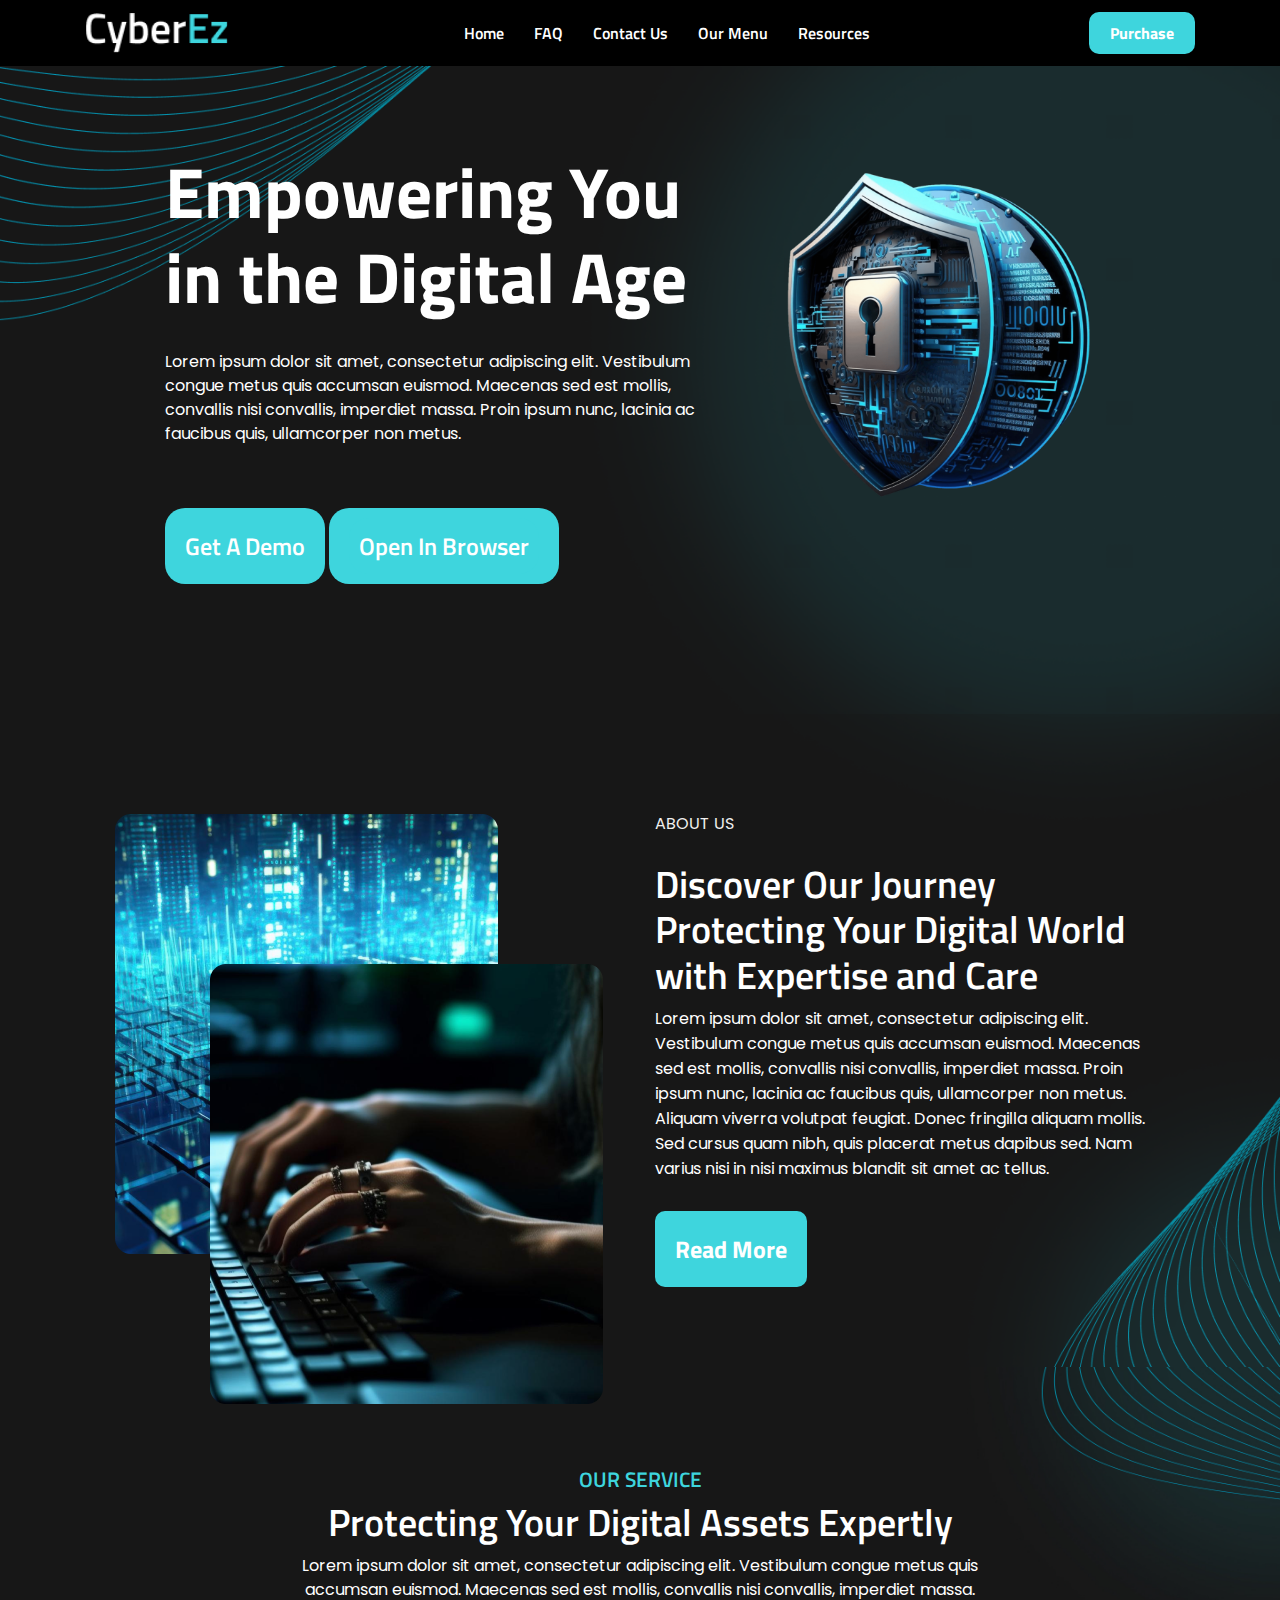
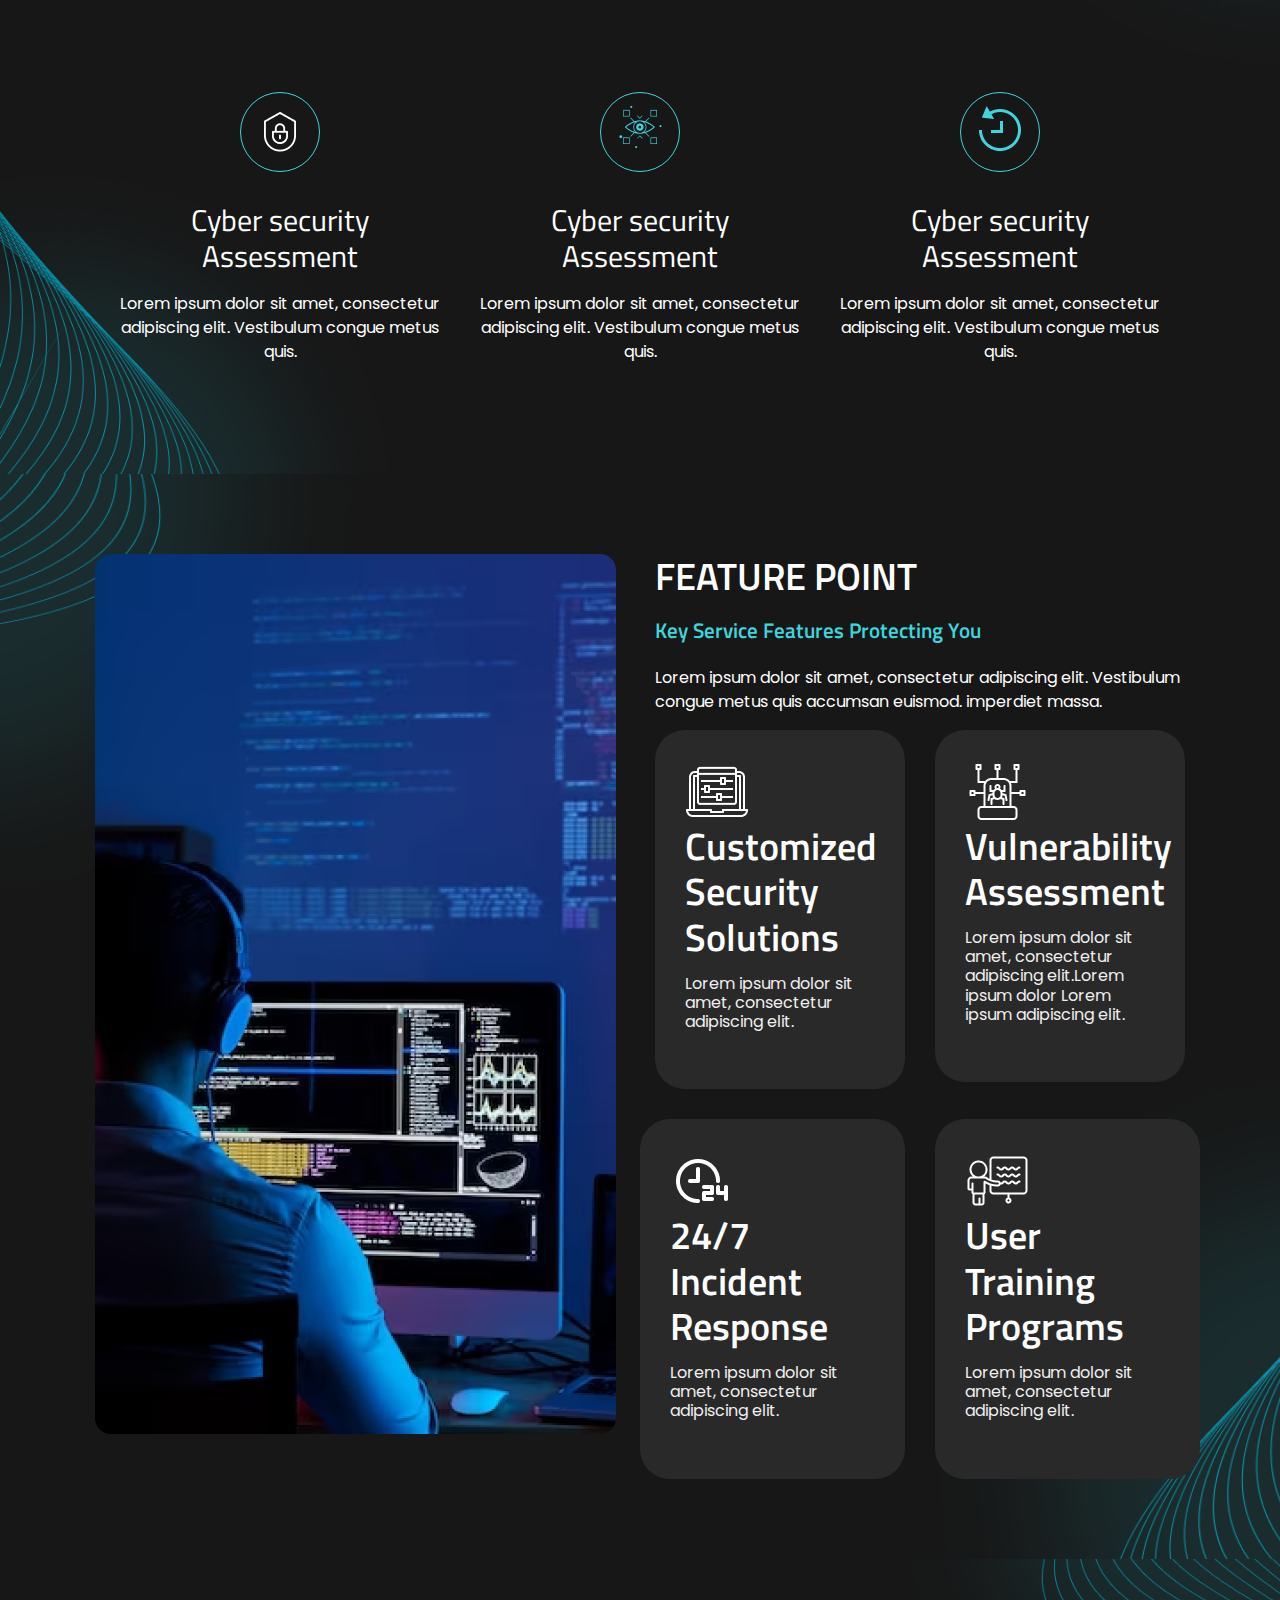
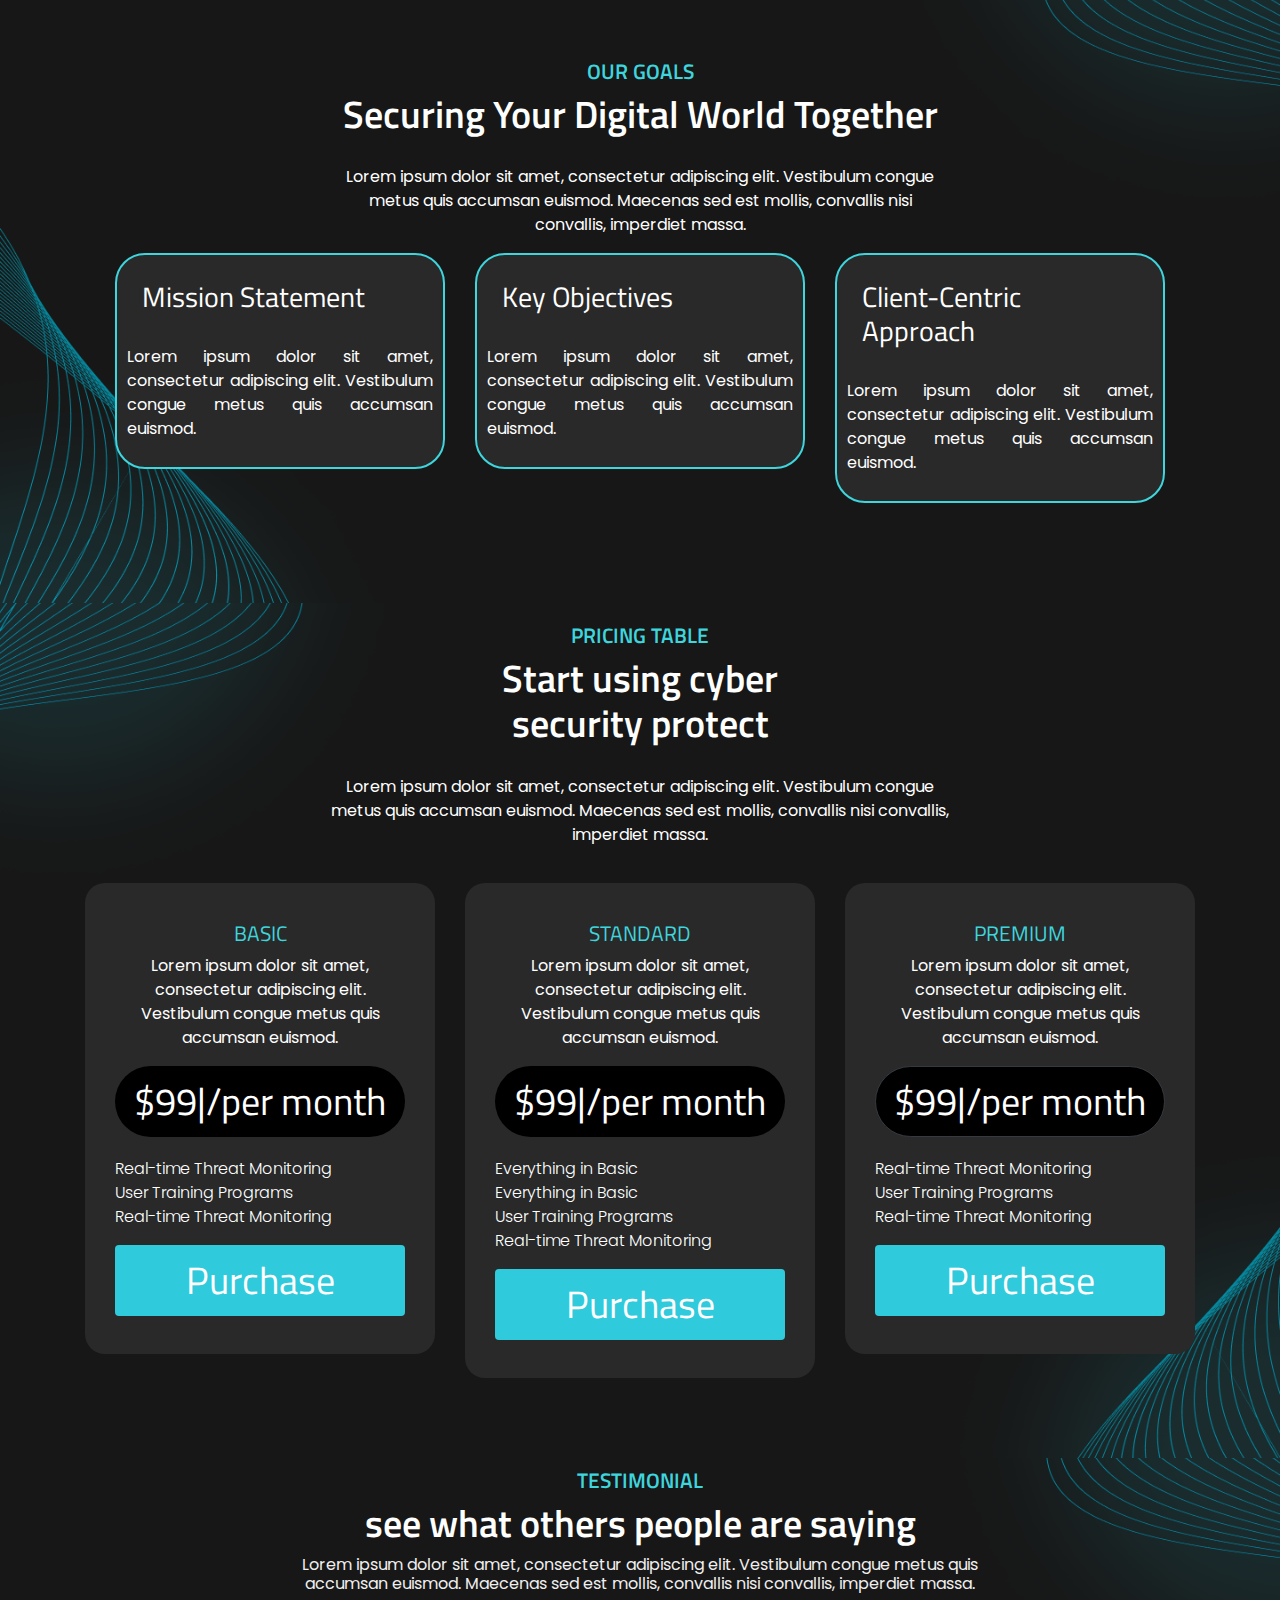
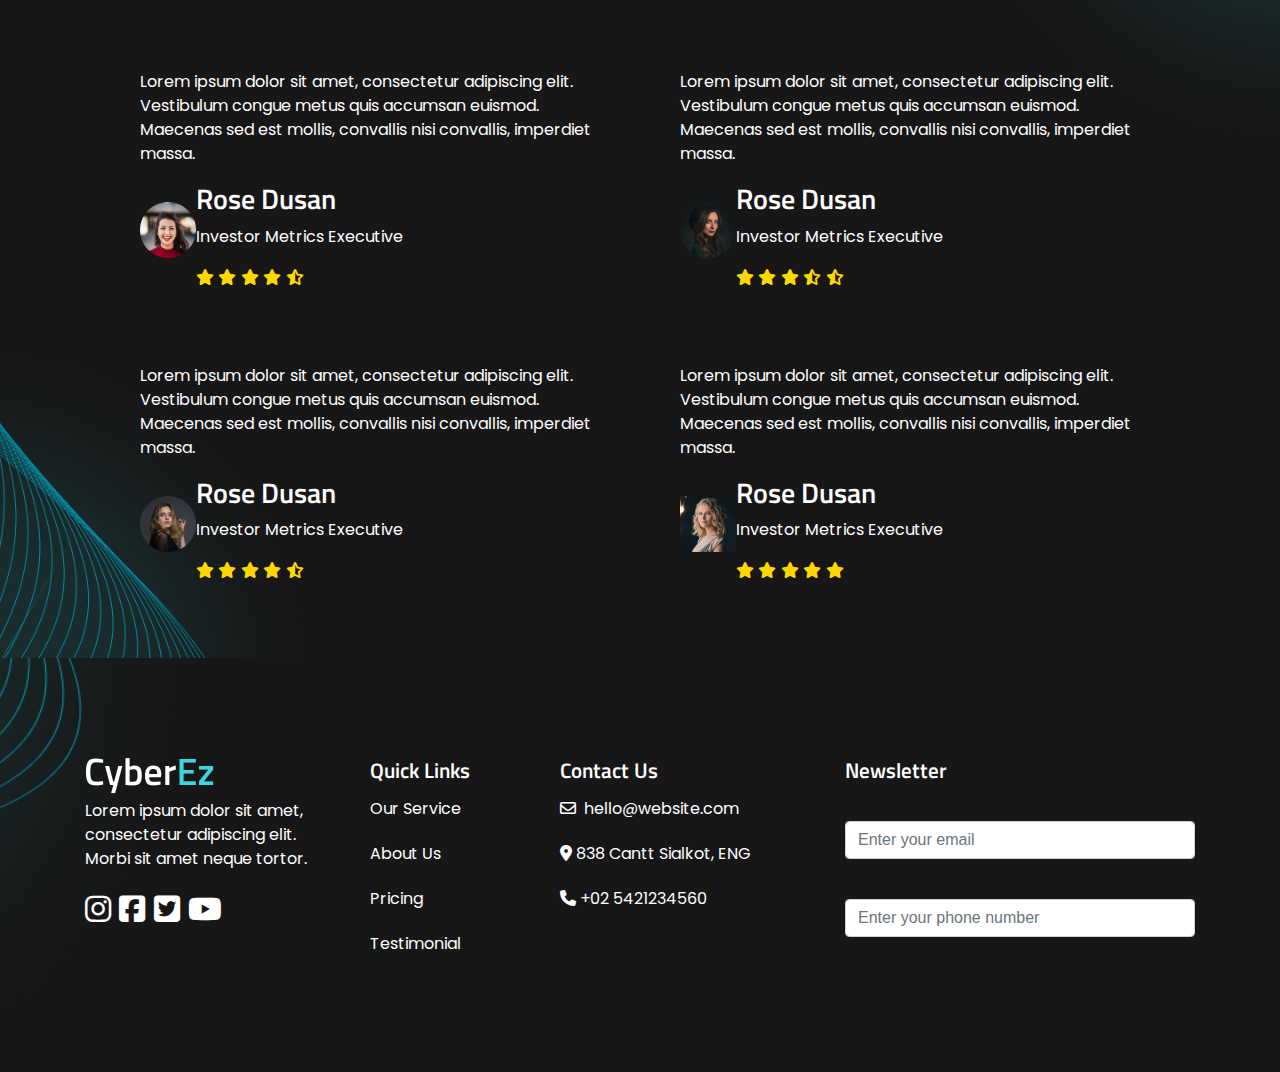
<file: index.html>
<!DOCTYPE html>
<html lang="en">
<head>
    <meta charset="UTF-8">
    <meta name="viewport" content="width=device-width, initial-scale=1.0">
    <title>gruop_work</title>

    <!--google font start-->
    <link rel="preconnect" href="https://fonts.googleapis.com">
<link rel="preconnect" href="https://fonts.gstatic.com" crossorigin>
<link href="https://fonts.googleapis.com/css2?family=Titillium+Web:ital,wght@0,200;0,300;0,400;0,600;0,700;0,900;1,200;1,300;1,400;1,600;1,700&display=swap" rel="stylesheet">
<link rel="preconnect" href="https://fonts.googleapis.com">
<link rel="preconnect" href="https://fonts.gstatic.com" crossorigin>
<link href="https://fonts.googleapis.com/css2?family=Poppins:ital,wght@0,100;0,200;0,300;0,400;0,500;0,600;0,700;0,800;0,900;1,100;1,200;1,300;1,400;1,500;1,600;1,700;1,800;1,900&display=swap" rel="stylesheet">
    <!--google font end-->
    <!--css link start-->
    <link rel="stylesheet" href="css/bootstrap.min.css">
    <link rel="stylesheet" href="css/all.min.css">
    <link rel="stylesheet" href="css/style.css">
    <link rel="stylesheet" href="css/media.css">
    <!--css link end-->
</head>
<body>
  <!--navbar part start-->
 <nav id="navbar" class="navbar navbar-expand-lg navbar-light bg-light fixed-top py-2">
  <div class="container">
    <!-- Logo -->
    <a class="navbar-brand d-flex align-items-center" href="#">
      <img src="images/CyberEz.png" alt="CyberEz Logo" loading="lazy" style="height: 40px;">
    </a>

    <!-- Toggle Button -->
    <button class="navbar-toggler" type="button" data-toggle="collapse" data-target="#navbarSupportedContent"
      aria-controls="navbarSupportedContent" aria-expanded="false" aria-label="Toggle navigation">
      <span><i class="fa-solid fa-bars"></i></span>
    </button>

    <!-- Menu & Button -->
    <div class="collapse navbar-collapse" id="navbarSupportedContent">
      <ul class="navbar-nav mx-auto mb-2 mb-lg-0">
        <li class="nav-item active">
          <a class="nav-link" href="index.html" title="Home">Home</a>
        </li>
        <li class="nav-item active">
          <a class="nav-link" href="#" title="FAQ">FAQ</a>
        </li>
        <li class="nav-item active">
          <a class="nav-link disabled" href="#" title="Contact Us">Contact Us</a>
        </li>
        <li class="nav-item active">
          <a class="nav-link disabled" href="#" title="Our Menu">Our Menu</a>
        </li>
        <li class="nav-item active">
          <a class="nav-link disabled" href="#" title="Resources">Resources</a>
        </li>
      </ul>

      <!-- Purchase Button -->
      <div class="navbtn">
        <a href="Readmore/index.html" target="_blank" class="btn ">Purchase</a>
      </div>
    </div>
  </div>
</nav>

 

  <!--navbar part end-->
  <!--banner part start-->

  <section id="bannerpart">
    <div class="container">
      <div class="row">
        <div class="col-lg-7">
          <div class="bannertittle">
            <h3>Empowering You in the Digital Age</h3>
            <p>Lorem ipsum dolor sit amet, consectetur adipiscing elit. Vestibulum congue metus quis accumsan euismod. Maecenas sed est mollis, convallis nisi convallis, imperdiet massa. Proin ipsum nunc, lacinia ac faucibus quis, ullamcorper non metus. </p>
          </div>
        </div>
        <div class="col-lg-5">
          <div class="img">
            <img src="images/wepik-export-20231026003443tjA7 1.png" alt="logo" loading="lazy" class="w-100 img-fliud">
          </div>
        </div>
      </div>
      <div class="bannerbtn">
        <a title="Let's see  to Cyber Security Demo" target="_blank" href="https://www.cshub.com/demos">Get A Demo</a>
        <a title="Let's Go To Browser" target="_blank" href="https://www.cisco.com/site/us/en/learn/topics/security/what-is-cybersecurity.html#:~:text=Cybersecurity%20is%20the%20practice%20of,or%20interrupting%20normal%20business%20processes."><span>Open In Browser</span></a>
      </div>
    </div>
  </section>
  <!--banner part end-->

  <!--about us part start-->
  <section id="Aboutuspart">
    <div class="container">
      <div class="images">
        <div class="row">
          <div class="col-lg-6" class="w-100 img-fluid">
           
          <img src="images/Image.png" alt="image.png">
          <span>
            <img src="images/Image2.png" alt="image2.png">
          </span>
        
         
          </div>
          <div class="col-lg-6" class="w-100 img-fluid">
            <div class="text">
              <h4>ABOUT US</h4>
              <h2>Discover Our Journey Protecting Your Digital World with Expertise and Care</h2>
              <p>Lorem ipsum dolor sit amet, consectetur adipiscing elit. Vestibulum congue metus quis accumsan euismod. Maecenas sed est mollis, convallis nisi convallis, imperdiet massa. Proin ipsum nunc, lacinia ac faucibus quis, ullamcorper non metus. Aliquam viverra volutpat feugiat. Donec fringilla aliquam mollis. Sed cursus quam nibh, quis placerat metus dapibus sed. 
                Nam varius nisi in nisi maximus blandit sit amet ac tellus.</p>
                <div class="aboutus_btn">
                  <a title="Why need to cyber security in our life?" target="_blank" href="https://www.simplilearn.com/tutorials/cyber-security-tutorial/what-is-cyber-security">Read More</a>
                </div>
            </div>
          </div>
        </div>
      </div>
    </div>
  </section>
  <!--About us part end-->
  <!--sathy part start-->
  <!-- service part start -->
  <section id="service-part">
    <div class="container ">
        <div class="row">
            <div class="col-lg-8 m-auto">
                <div class="service-textpart text-center">
                     <h5>OUR SERVICE</h5>
                     <h2>Protecting Your Digital Assets Expertly</h2>
                     <p>Lorem ipsum dolor sit amet, consectetur adipiscing elit. Vestibulum congue metus quis accumsan euismod. Maecenas sed est mollis, convallis nisi convallis, imperdiet massa. </p>
                </div>
            </div>
        </div>
        <div class="row">
            <div class="col-lg-4">
                <div class="service-box text-center" class="w-100 img-fluid">
                    <div class="icon1">
                     <div class="circle text-center m-auto"> 
                      <img src="images/cybersecurity.png" alt="cybersecurity.png">
                     </div>
                     <div class="ser-txt">
                      <h3>Cyber security Assessment </h3>
                      <p>Lorem ipsum dolor sit amet, consectetur adipiscing elit. Vestibulum congue metus quis.</p>
                    </div>
                    </div>
                    
                   
                </div>
            </div>
      
            <div class="col-lg-4">
              <div class="service-box text-center" class="w-100 img-fluid">
                  <div class="icon1">
                   <div class="circle1 text-center m-auto"> 
                    <img src="images/Cyber$Security.png" alt="Cyber$Security.png">
                   </div>
                   <div class="ser-txt">
                    <h3>Cyber security Assessment </h3>
                    <p>Lorem ipsum dolor sit amet, consectetur adipiscing elit. Vestibulum congue metus quis.</p>
                  </div>
                  </div>
                  
                 
              </div>
          </div>

          <div class="col-lg-4">
            <div class="service-box text-center" class="w-100 img-fluid">
                <div class="icon1">
                  <div class="circle1 text-center m-auto"> 
                    <img src="images/Backup.png" alt="Backup.png">
                  </div>
                  <div class="ser-txt">
                    <h3>Cyber security Assessment </h3>
                    <p>Lorem ipsum dolor sit amet, consectetur adipiscing elit. Vestibulum congue metus quis.</p>
                  </div>
                </div>
                
               
            </div>
        </div>
        
    
        </div>
    </div>
 </section>
  <!-- service part start -->

<!-- featured pont part -->
 <section id="featured-pont">
    <div class="container ">
        <div class="row">
            <div class="col-lg-5" class="w-100 img-fluid">
                <div class="our-picture">
                    <img src="images/Images.png">
                </div>
            </div>
            <div class="col-lg-6 offset-lg-1   ">
                <div class="featured ">
                    <h2>
                        FEATURE POINT
                    </h2>
                    <h5>
                        Key Service Features Protecting You
                    </h5>
                    <p>
                        Lorem ipsum dolor sit amet, consectetur adipiscing elit. Vestibulum congue metus quis accumsan euismod. imperdiet massa. 
                    </p>
                    <div class="row " >
                        <div class="col-lg-6">

                            <div class="featured-text">
                                <img src="images/Customize.png" alt="logo">
                            <h2>
                                Customized Security Solutions
                            </h2>
                            <h4>
                                Lorem ipsum dolor sit amet, consectetur adipiscing elit. 
                            </h4>

                            </div>
                        </div>
                        <div class="col-lg-6">
                            <div class="featured-text">
                                <img src="images/Threat.png" alt="logo">
                            <h2>
                                Vulnerability Assessment
                            </h2>
                            <h4>
                                Lorem ipsum dolor sit amet, consectetur adipiscing elit.Lorem ipsum dolor Lorem ipsum  adipiscing elit. 
                            </h4>

                            </div>
                        </div>
                        <div class="half">
                
                       <div class="row">
                        
                            <div class="col-lg-6">
                                <div class="featured-text">
                                    <img src="images/24 Hours Service.png" alt="logo">
                                <h2>
                                    24/7 Incident Response
                                </h2>
                                <h4>
                                    Lorem ipsum dolor sit amet, consectetur adipiscing elit. 
                                </h4>

                                </div>
                            </div>
                            <div class="col-lg-6">
                                <div class="featured-text">
                                    <img src="images/Training (2).png" alt="logo">
                                <h2>
                                    User Training Programs
                                </h2>
                                <h4>
                                    Lorem ipsum dolor sit amet, consectetur adipiscing elit. 
                                </h4>

                                </div>
                            </div>
                            
                       </div>
                            
                        
                    </div>
                </div>
            </div>
        </div>
    </div>

 </section>


<!-- featured point end -->
 

<!--our goals part start -->
<section id="goals-part">
        <div class="container ">
            <div class="row ">
                <div class="col-lg-7 m-auto">
                    <div class="goalstext text-center">
                        <h5>
                            OUR GOALS
                        </h5>
                        <h2 >
                            Securing Your Digital World Together
                        </h2>
                        <p>
                            Lorem ipsum dolor sit amet, consectetur adipiscing elit. Vestibulum congue metus quis accumsan euismod. Maecenas sed est mollis, convallis nisi convallis, imperdiet massa. 
                        </p>
                    </div>
                </div>
            </div>

            <div class="row" >
                <div class="col-lg-4">
                    <div class="goals-headding ">
                        <h3>
                            Mission Statement
                        </h3>
                        <p>
                            Lorem ipsum dolor sit amet, consectetur adipiscing elit. Vestibulum congue metus quis accumsan euismod. 
                        </p>
                    </div>

                </div>

                <div class="col-lg-4">
                    <div class="goals-headding">
                        <h3>
                            Key Objectives
                        </h3>
                        <p>
                            Lorem ipsum dolor sit amet, consectetur adipiscing elit. Vestibulum congue metus quis accumsan euismod. 
                        </p>
                    </div>

                </div>

                <div class="col-lg-4">
                    <div class="goals-headding">
                        <h3>
                            Client-Centric Approach
                        </h3>
                        <p>
                            Lorem ipsum dolor sit amet, consectetur adipiscing elit. Vestibulum congue metus quis accumsan euismod. 
                        </p>
                    </div>

                </div>
            </div>
           <!--<div class="row">
              <div class="col-lg-6 m-auto">
                <div class="slide">
                  
                </div>
                <div class="box">

                </div>--> 
              </div>
            </div>
        </div>

        
            
        
    

</section>

<!-- oue goals part end-->
<!-- priceinf table part start-->
 <section id="priceinf">
    <div class="container ">
        <div class="row ">
            <div class="col-lg-7 m-auto">
                <div class="card-textpart text-center">
                    <h5>
                        PRICING TABLE
                    </h5>
                    <h2>
                        Start using cyber security protect 
                    </h2>
                    <p>
                        Lorem ipsum dolor sit amet, consectetur adipiscing elit. Vestibulum congue metus quis accumsan euismod. Maecenas sed est mollis, convallis nisi convallis, imperdiet massa. 
                    </p>
                </div>

            </div>
        </div>
        <div class="row ">
            <div class="col-lg-4 ">
                    <div class="card-text  card-body ">
                        <h3 >BASIC</h3>
                        <p>Lorem ipsum dolor sit amet, consectetur adipiscing elit. Vestibulum congue metus quis accumsan euismod.  </p>
                        <button class="btn  btn-block dtext">$99|/per month</button>
                        <ol class="list">
                             <li>
                                    Real-time Threat Monitoring
                            </li>
                             <li>
                                    User Training Programs
                            </li>
                            <li>
                                    Real-time Threat Monitoring
                            </li>
                        </ol>  
                        <button class="btn btn-block dtext-color">Purchase </button>  
                   
                    </div>
                
            </div>

            <div class="col-lg-4 ">
                    <div class="card-text  card-body ">
                        <h3 >STANDARD</h3>
                        <p>Lorem ipsum dolor sit amet, consectetur adipiscing elit. Vestibulum congue metus quis accumsan euismod.  </p>
                        <button class="btn  btn-block dtext">$99|/per month</button>
                        <ol class="list">
                            <li>
                                Everything in Basic
                            </li>
                            <li>
                                Everything in Basic
                            </li>
                            <li>
                                    User Training Programs
                            </li>
                            <li>
                                    Real-time Threat Monitoring
                            </li>
                        </ol>  
                        <button class="btn btn-block dtext-color">Purchase </button>  
                   
                    </div>
                
            </div>

            <div class="col-lg-4 ">
                    <div class="card-text  card-body ">
                        <h3 >PREMIUM</h3>
                        <p>Lorem ipsum dolor sit amet, consectetur adipiscing elit. Vestibulum congue metus quis accumsan euismod.  </p>
                        <button class="btn btn-dark btn-block dtext">$99|/per month</button>
                        <ol class="list">
                             <li>
                                    Real-time Threat Monitoring
                            </li>
                             <li>
                                    User Training Programs
                            </li>
                            <li>
                                    Real-time Threat Monitoring
                            </li>
                        </ol>  
                        <button class="btn btn-block dtext-color">Purchase </button>  
                   
                    </div>
                
            </div>
        </div>
    </div>

 </section>

 



<!-- pricing table part end-->
 

  <!--sathy part end-->

  <!--khadiza part css-->
  <!-- Review Part Start  -->
     <!-- <div class="background"> -->
        <section id="reviewPart" >
            <div class="background">
            <div class="container">
                <div class="rew_title">
                    <div class="row">
                        <div class="col-lg-8 m-auto text-center">
                          <h5>TESTIMONIAL</h5>
                          <h2>see what others people are saying</h2>
                       <h4>Lorem ipsum dolor sit amet, consectetur adipiscing elit. Vestibulum congue metus quis accumsan euismod. Maecenas sed est mollis, convallis nisi convallis, imperdiet massa.</h4>
                        </div>
                        </div>
                </div>
            </div>
          <section id="review">
            <div class="container">
              <div class="row">
                <div class="col-lg-6 mt-4">
                  <div class="Item">
                    <p>Lorem ipsum dolor sit amet, consectetur adipiscing elit. Vestibulum congue metus quis accumsan euismod. Maecenas sed est mollis, convallis nisi convallis, imperdiet massa. </p>
                    <div class="reviewer">
                      <div class="women">
                        <img src="images/logo1.png" alt="logo1.png" class="w-100% img-fluid">
                      </div>
                      <div class="clientDetails">
        
                      <h3>Rose Dusan</h3>
                      <p>Investor Metrics Executive</p>
                      <div class="star">
                        <i class="fa-duotone fa-solid fa-star"></i>
                        <i class="fa-duotone fa-solid fa-star"></i>
                        <i class="fa-duotone fa-solid fa-star"></i>
                        <i class="fa-duotone fa-solid fa-star"></i>
                        <i class="fa-solid fa-star-half-stroke"></i>
                      </div>
                    </div>
                  </div>
                  
                  </div>
                </div>
                <div class="col-lg-6 mt-4">
                  <div class="Item">
                    <p>Lorem ipsum dolor sit amet, consectetur adipiscing elit. Vestibulum congue metus quis accumsan euismod. Maecenas sed est mollis, convallis nisi convallis, imperdiet massa. </p>
                    <div class="reviewer">
                      <div class="women">
                        <img src="images/logo2.png" alt="logo2.png" class="w-100% img-fluid">
                      </div>
                      <div class="clientDetails">
        
                      <h3>Rose Dusan</h3>
                      <p>Investor Metrics Executive</p>
                      <div class="star">
                        <i class="fa-solid fa-star"></i>
                        <i class="fa-solid fa-star"></i>
                        <i class="fa-solid fa-star"></i>
                        <i class="fa-solid fa-star-half-stroke"></i>
                        <i class="fa-solid fa-star-half-stroke"></i>
                      </div>
                    </div>
                  </div>
                  
                  </div>
                </div>
                <div class="col-lg-6 mt-4">
                  <div class="Item">
                    <p>Lorem ipsum dolor sit amet, consectetur adipiscing elit. Vestibulum congue metus quis accumsan euismod. Maecenas sed est mollis, convallis nisi convallis, imperdiet massa. </p>
                    <div class="reviewer">
                      <div class="women">
                        <img src="images/logo3.png" alt="logo3.png" class="w-100% img-fluid">
                      </div>
                      <div class="clientDetails">
        
                      <h3>Rose Dusan</h3>
                      <p>Investor Metrics Executive</p>
                      <div class="star">
                        <i class="fa-solid fa-star"></i>
                        <i class="fa-solid fa-star"></i>
                        <i class="fa-solid fa-star"></i>
                        <i class="fa-solid fa-star"></i>
                        <i class="fa-solid fa-star-half-stroke"></i>
                      </div>
                    </div>
                  </div>
                  
                  </div>
                </div>
                <div class="col-lg-6 mt-4">
                  <div class="Item">
                    <p>Lorem ipsum dolor sit amet, consectetur adipiscing elit. Vestibulum congue metus quis accumsan euismod. Maecenas sed est mollis, convallis nisi convallis, imperdiet massa. </p>
                    <div class="reviewer">
                      <div class="women">
                        <img src="images/logo4.png" alt="logo4.png" class="w-100% img-fluid">
                      </div>
                      <div class="clientDetails">
        
                      <h3>Rose Dusan</h3>
                      <p>Investor Metrics Executive</p>
                      <div class="star">
                        <i class="fa-solid fa-star"></i>
                        <i class="fa-solid fa-star"></i>
                        <i class="fa-solid fa-star"></i>
                        <i class="fa-solid fa-star"></i>
                        <i class="fa-solid fa-star"></i>
                      </div>
                    </div>
                  </div>
                  
                  </div>
                </div>
                 </div>
            </div>
          </div>
          </section>
       <!-- Review Part End  -->
      
      
       <!-- Contact Part Start  -->
        <section id="ContactPart">
          <div class="backround">
          <data value=""></data>
          <div class="container">
            <div class="row">
              <div class="col-lg-3">
              <div class="Items">
                <img src="images/CyberEz.png" alt="CyberEz.png">
                <p>Lorem ipsum dolor sit amet, consectetur adipiscing elit. 
                  Morbi sit amet neque tortor. </p>
                  <div class="Icons">
                    <i class="fa-brands fa-instagram "></i>
                    <i class="fa-brands fa-square-facebook "></i>
                    <i class="fa-brands fa-square-twitter "></i>
                    <i class="fa-brands fa-youtube "></i>
                  </div>
              </div>
              </div>
      
      
              <div class="col-lg-2">
                <div class="Items">
                  <h3>Quick Links</h3>
                  <p>Our Service </p>
                  <p>About Us </p>
                  <p>Pricing </p>
                  <p>Testimonial </p>   
                </div>
                </div>
      
      
      
                <div class="col-lg-3">
                  <div class="Items">
                   <h3>Contact Us</h3>
                    <p><i class="fa-regular fa-envelope">&nbsp;</i> hello@website.com</p>
                    <p><i class="fa-solid fa-location-dot">&nbsp;</i>838 Cantt Sialkot, ENG </p>
                    <p><i class="fa-solid fa-phone">&nbsp;</i>+02 5421234560 </p>
                      
                  </div>
                  </div>
      
      
                  <div class="col-lg-4">
                    <div class="Items">
                     <h3>Newsletter</h3>
                    <div class="contactBOx"></div>
                      <div class="mb-3">
                        <label for="exampleFormControlInput1" class="form-label"></label>
                        <input type="email" class="form-control"placeholder="Enter your email ">
                      </div>
                  
      
                      <div class="mb-3">
                        <label for="exampleFormControlInput1" class="form-label"></label>
                        <input type="number" class="form-control"placeholder="Enter your phone number">
                      </div>
                    </div>
                    </div>
                    </div>
              
            </div>
          </div>
        </div>
      </section>
      
      
       <!-- <sectionn id="LInk"> 
        <div class="container">
          <div class="row">
            <div class="col-lg-12">
              <div class="linkItem">
                <div class="col-lg-2">
                  <div class="links">
                    <h3>Quick Links</h3>
                    <p>Our Service</p>
                  </div>
                </div>
              </div>
            </div>
          </div>
        </div>
        </section> -->
      
      
        <!-- Contact Part End  -->


    <!--bootstrap link start-->
    <script src="js/jquery-1.12.4.min.js"></script>
    <script src="js/bootstrap.bundle.min.js"></script>
    <script src="js/script.js"></script>
    <!--bootstrap link end-->
</body>
</html>
</file>
<file: css/style.css>
/*all common css start*/
*{
    margin:0;
    padding:0;
}
a,a:hover{
    text-decoration: none;
}
ul,li{
    list-style-type: none;
}

.navbar-expand-lg {
    position: fixed;
    top: 0;
    left: 0;
    width: 100%;
    padding-top: 0px;
    z-index: 9999;
    background-color: #000 !important; 
 
  }

/*navbar css start*/


 .navbar-nav .nav-item .nav-link {
	color: #fff !important;
    font-family: "Titillium Web", sans-serif;
    font-size: 16px;
    font-weight: 600;
    padding:0 15px;
}
.nav-item a:hover{
  
    background: rgb(255,255,255);
    background: linear-gradient(90deg, rgba(255,255,255,1) 0%,#3ED5DD,rgb(2, 0, 8));;
    padding: 10px 20px;
    border-radius: 10px;
    -webkit-box-shadow: 3px 9px 49px 0px rgba(255,255,255,1);
    -moz-box-shadow: 3px 9px 49px 0px rgba(255,255,255,1);
    box-shadow: 3px 9px 49px 0px rgba(255,255,255,1);
}

.navbtn a{
    padding:10px 20px;
    font-size: 20px;
    font-weight: 700;
    font-family: "Titillium Web", sans-serif;
   background: #3ED5DD;
    border-radius: 10px;
    color:#fff;
}



.navbtn a {
  padding: 8px 20px;
  font-size: 16px;
  font-weight: 700;
  background: #3ED5DD;
  border-radius: 10px;
  color: #fff;
  text-decoration: none;
}

.navbar-expand-lg .navbar-nav:hover{
    background: #f1eeee73;
    padding:10px;
    border-radius: 20px;
   
}
.nav-corner-logo{
    z-index:0;
}

/*navbar part css end*/
/*banner part css start*/

#bannerpart{
    background: url('../images/Hero.png');
    background-position: center;
    background-repeat: no-repeat;
    background-size: cover;
    padding:150px;
}
.bannertittle h3{
    font-size: 71px;
    font-weight: 700;
    color:#fff;
    font-family: "Titillium Web", sans-serif;
    margin-bottom: 30px;
    z-index: index 1;
}
.bannertittle p{
    font-size: 16px;
    font-weight: 400;
    color:#fff;
    font-family: "Poppins", sans-serif;
}
.bannerbtn a{
    padding:20px;
    background: #3ED5DD;
    color:#fff;
    border-radius: 20px;
    font-size: 24px;
    font-weight: 600;
    font-family: "Titillium Web", sans-serif;
}
.bannerbtn span{
    padding:10px;
    background: #3ED5DD;
    color:#fff;
    border-radius: 20px;
    font-size: 24px;
    font-weight: 600;
    font-family: "Titillium Web", sans-serif;
    
}
.img:hover{
    cursor: pointer;
  
}

/*banner part css end*/

/*about us part css start*/
#Aboutuspart{
    background: url(../images/Aboutus.png);
    background-size:cover;
    background-position: center;
    background-repeat: no-repeat;
    padding:100px;
}

.images{
    position:relative;
   /* -webkit-box-shadow: 0px 6px 37px -1px rgba(62,213,221,1);
-moz-box-shadow: 0px 6px 37px -1px rgba(62,213,221,1);
box-shadow: 0px 6px 37px -1px rgba(62,213,221,1);*/
}
.images img:hover{
    -webkit-box-shadow: 0px 6px 37px -1px rgba(62,213,221,1);
-moz-box-shadow: 0px 6px 37px -1px rgba(62,213,221,1);
box-shadow: 0px 6px 37px -1px rgba(62,213,221,1);
}
.images span{
    position:absolute;
    top:150px;
    left:110px;
}
.text h4{
    font-size: 21px;
    font-weight: 600;
    font-family: "Titillium Web", sans-serif;
    color:#3ED5DD;
}
.text h2{
    color:#ffffff;
    font-size: 67px;
    font-weight: 600;
    font-family: "Titillium Web", sans-serif;
}
.text p{
    color:#ffffff;
    font-size: 16px;
    font-weight: 400;
    font-family: "Poppins", sans-serif;
    margin-bottom: 50px;
    line-height: 25px;
}
.aboutus_btn a{
    padding:20px;
    background: #3ED5DD;
    text-align: center;
    border-radius: 10px;
    color:#fff;
    font-size: 24px;
    font-weight: 700;
    font-family: "Titillium Web", sans-serif;
}
/*about us part css end*/
/*sathy part start*/
/* service part sart */
#service-part{
    background: url(../images/OurService.png);
    background-repeat: no-repeat;
    background-position: center;
    background-size: cover;
    padding:100px;
}

.service-textpart h5{
    font-size: 21px;
    font-family: "Titillium Web", sans-serif; 
    font-weight:500 ;
    color:#3ED5DD ;

}
.service-textpart h2{
    font-size: 67px;
    font-family: "Titillium Web", sans-serif; 
    font-weight:500 ;
    color:white ;

}
.service-textpart p{
    font-size: 16px;
    font-family: "Poppins", sans-serif; 
    font-weight:500 ;
    color:white;

}
.service-textpart{
    margin-bottom: 90px;
}
.service-box{
   position:relative;
}

.ser-txt h3 {
    color: white;
    font-size: 30px;
    font-family: "Titillium Web", sans-serif;
    font-weight: 500;
    padding-top: 30px;
    
    margin: 0px 10px;
    position:absolute;
  }
.ser-txt p{
    color: white;
    font-size: 16px;
    font-family:"Poppins", sans-serif; 
    font-weight:300;
    padding-top:120px;
    margin-bottom: 10px;
  
}
.icon1:hover{
    background: #3d3c3c;
    border-radius: 20px;
    border:1px solid #3ED5DD;
    z-index: 0;
    padding-top: 5px;
    
    
}
.circle{
    height: 80px;
    width:80px;
    border-radius: 80px;
    background: none;
    border: 1px solid #3ED5DD !important;
    border:#fff;
    text-align: center;
    padding-top:15px;
    
    
}
.circle:hover{
    background: #3ED5DD;
    border:4px solid white;
    z-index: 1;
}
.circle1{
    height: 80px;
    width:80px;
    border-radius: 80px;
    background: none;
    border: 1px solid #3ED5DD !important;
    border:#fff;
    text-align: center;
    padding-top:10px;
    
    
}
.circle1:hover{
    background: none;
    border:4px solid white;
    
}
.icon1 img{
    font-size: 30px;

   
}




/* service part sart */

/* featured point part start */



.featured h2{
    font-size: 21px;
    font-family: "Titillium Web", sans-serif; 
    font-weight:500 ;
    color:#3ED5DD ;
    padding-bottom: 10px;

}
.featured h5{
    font-size: 67px;
    font-family: "Titillium Web", sans-serif; 
    font-weight:500 ;
    color: white;
    padding-bottom: 15px;

    

}
.featured p{
    font-size: 16px;
    font-family: "Poppins", sans-serif;
    font-weight:300;
    color: white;
   
   
 

}
.featured-text h2{
    font-size: 28px;
    font-family: "Titillium Web", sans-serif; 
    font-weight:500 ;
    color: white;
    padding-bottom: 5px;
   

}
.half{
    margin-top: 30px;
}
.featured-text h4{
    font-size: 16px;
    font-family: "Poppins", sans-serif;
    font-weight:300;
    color: white;
    
}
.featured-text{
    padding: 30px 30px;
    background-color:rgb(41,41,41);
    border-radius: 30px;
    

}
.our-picture:hover{
    filter: grayscale(40%);
  
}


/* featured part start */
/* goals part start */

#featured-pont{
    background: url(../images/featuredpoint.png);
    background-repeat: no-repeat;
    background-position: center;
    background-size: cover;
    padding: 80px;
}

#goals-part{
    background: url(../images/Our-Goals.png);
    background-repeat: no-repeat;
    background-position: center;
    background-size: cover;
    padding: 100px;
}
#priceinf{
    background: url(../images/Pricingtable.png);
    background-repeat: no-repeat;
    background-position: center;
    background-size: cover;
    padding-bottom: 80px;
}


.slide {
    padding-top: 30px;
    color: #fff;
    margin-left: 220px;
  }
  .slide i{
    padding:0px 7px;
  }


.goalstext h5{
    font-size: 21px;
    font-family: "Titillium Web", sans-serif; 
    font-weight:500 ;
    color:#3ED5DD ;

}
.goalstext h2{
    font-size: 67px;
    font-family: "Titillium Web", sans-serif; 
    font-weight:500 ;
    color: #fff;
}
.goalstext p{
    font-size: 16px;
    font-family: "Poppins", sans-serif;
    font-weight:300;
    padding-top: 20px;
    color: #fff;

}


.goals-headding{
    padding: 10px;
    background: rgb(41,41,41);
    border-radius: 30px;
    text-align: justify;
    
   border:2px solid #3ED5DD;
   
}

.goals-headding h3{
    font-size: 28px;
    font-family: "Titillium Web", sans-serif; 
    font-weight:500;
    padding: 15px;
    color:#fff;
    text-align: left;

    

}
.goals-headding p:hover{
    color:#fff;
}
.goals-headding h3:hover{
    color:#3ED5DD;
}

.goals-headding p{
    font-size: 16px;
    font-family: "Poppins", sans-serif;
    font-weight:300;
    padding-top: 8px;
    color:#000;
}
.goals-headding:hover{
    border: 3px solid #fff;
   
    
}
/* goals part end */

/* pricinng start */
.card-body{
    background-color:rgb(41,41,41);
    padding: 38px 30px;
    border-radius: 20px;
}
.card-textpart h5{
    font-size: 21px;
    font-family: "Titillium Web", sans-serif; 
    font-weight:500 ;
    color:#3ED5DD ;
    margin-top: 20px;
   
}
.card-textpart h2{
    font-size: 67px;
    font-family: "Titillium Web", sans-serif; 
    font-weight:500 ;
    padding-right: 50px;
    color: white;
    padding: 0px 121px;
}
    

.card-textpart p{
    font-size: 16px;
    font-family: "Poppins", sans-serif;
    font-weight:300;
    padding-top: 20px;
    color: white;
    padding-bottom: 20px;

}


.card-text h3 {
    font-size: 21px;
    font-family: "Titillium Web", sans-serif; 
    font-weight:500 ;
    color:#3ED5DD ;
    text-align: center;
   

}
.card-text p{
    font-size: 16px;
    font-family: "Poppins", sans-serif;
    font-weight:300;
    color: white;
    text-align: center;
    

}
.dtext{
    color: white;
    width: 100%;
    font-size: 38px;
    font-family:"Titillium Web", sans-serif;
    font-weight:500;
    border-radius: 50px;
    background-color:black;
    margin-bottom: 20px;

}
.dtext:hover{
    background-color:#2FCADB ;
}
.list{
    color: white;
    font-size: 16px;
    font-family: "Poppins", sans-serif;
    font-weight:300;
}
.dtext-color{
    color: white;
    width: 100%;
    font-size: 38px;
    font-family:"Titillium Web", sans-serif;
    font-weight:500;
   
    background-color: #2FCADB;
}
.card-body:hover{
    border: 4px solid #3ED5DD;
    -webkit-box-shadow: 0px 6px 37px -1px rgba(62,213,221,1);
    -moz-box-shadow: 0px 6px 37px -1px rgba(62,213,221,1);
    box-shadow: 0px 6px 37px -1px rgba(62,213,221,1);

}
/* pricing part end */



/*sathy part end*/
/*khadiza part start*/
/*  Review Part Start   */
/*.background{
    background: url(../images/reviewimg.jpg);
    background-repeat: no-repeat;
    background-position: center;
    padding: 100px ;
}*/
#reviewPart{
    padding: 10px 100px 50px 100px ; 
    background: url(../images/Testimonial.png);
    background-repeat: no-repeat;
    background-position: center;
    background-size: cover;
   }
   .star{
    color:gold;
   }
  .Item:hover{
    background: rgba(176, 167, 167, 0.147);
    border-radius: 20px;
    transition: .4s;
    padding:25px;
  }
  .Item{
    padding:25px;
  }
  .container h5{
    font-size: 21px;
    font-weight: 600;
    color: #3ED5DD;
    font-family: "Titillium Web", sans-serif; 
 
 }
  .container h2{
    
    font-size: 73px;
    font-weight: 600;
    color: #FFFFFF;
    font-family: "Titillium Web", sans-serif; 
 
 }
 .rew_title h2{
    font-size: 73px;
    font-weight: 600;
    color: #FFFFFF;
    font-family: "Titillium Web", sans-serif; 
 }
 .container h4{
    padding-bottom: 20px;
    font-size: 16px;
    font-weight: 400;
    color: #f0efef;
    font-family: "Poppins", sans-serif;
 }
 /* .reviewer{
    display: flex;
 } */

 .women{
    margin-top: 20px;
    height: 56px;
    width: 56px;
 }
 .reviewer h3{
    font-size: 28px;
    font-weight: 600;
    color: #FFFFFF;
    font-family: "Titillium Web", sans-serif; 
 
 }
 .reviewer p{
    padding-top: 1px;
    padding-bottom: 1px;
    font-size: 12px;
   font-weight: 400;
   color: #FFFFFF;
   font-family: "Poppins", sans-serif;
 }
 
 .reviewer{
    display: flex;
 } 
 /*.clientDetails{
    margin-left: 20px;
 }
/* Review Part End  */



/* Contact Part Start  */

#ContactPart{
    background: url(../images/Footer.png);
    background-repeat: no-repeat;
    background-position: center;
    background-size: cover;
    padding: 100px 0;
}

.container h2{
    font-size: 38px;
    font-weight: 600;
    color: #FFFFFF;
    font-family: "Titillium Web", sans-serif; 
}
.container p{
    font-size: 16px;
    font-weight: 400;
    color: #FFFFFF;
    font-family: "Poppins", sans-serif;
}
.Items h3{
    font-size: 21px;
    font-weight: 600;
    color: #FFFFFF;
    font-family: "Titillium Web", sans-serif; 
}
.Items p{
 padding-top: 5px;
 font-size: 16px;
    font-weight: 400;
    color: #FFFFFF;
    font-family: "Poppins", sans-serif;
}
.Icons{
    font-size: 30px;
    color:#968f8f !important;
}

.contactBOx{
  border-radius: 20px;
  padding-top: 5px;
}
.Items i{
    color:#fff;
}
/* Contact Part Start  */

/*khadiza part end*/
</file>
<file: css/media.css>
/*// XX-Large devices */
@media (min-width: 1400px) {  }

/*// X-Large devices */
@media (min-width: 1200px) {  }

/*// Large devices */
@media (min-width: 992px) {  }

/*// Medium devices */
@media (min-width: 768px) {  }

/*// Small devices */
@media (min-width: 576px) { 
    /*header part css strat*/
    .navbar-toggler span i{
        color:#fff;
    }
    /*header part css end*/
 }
</file>
